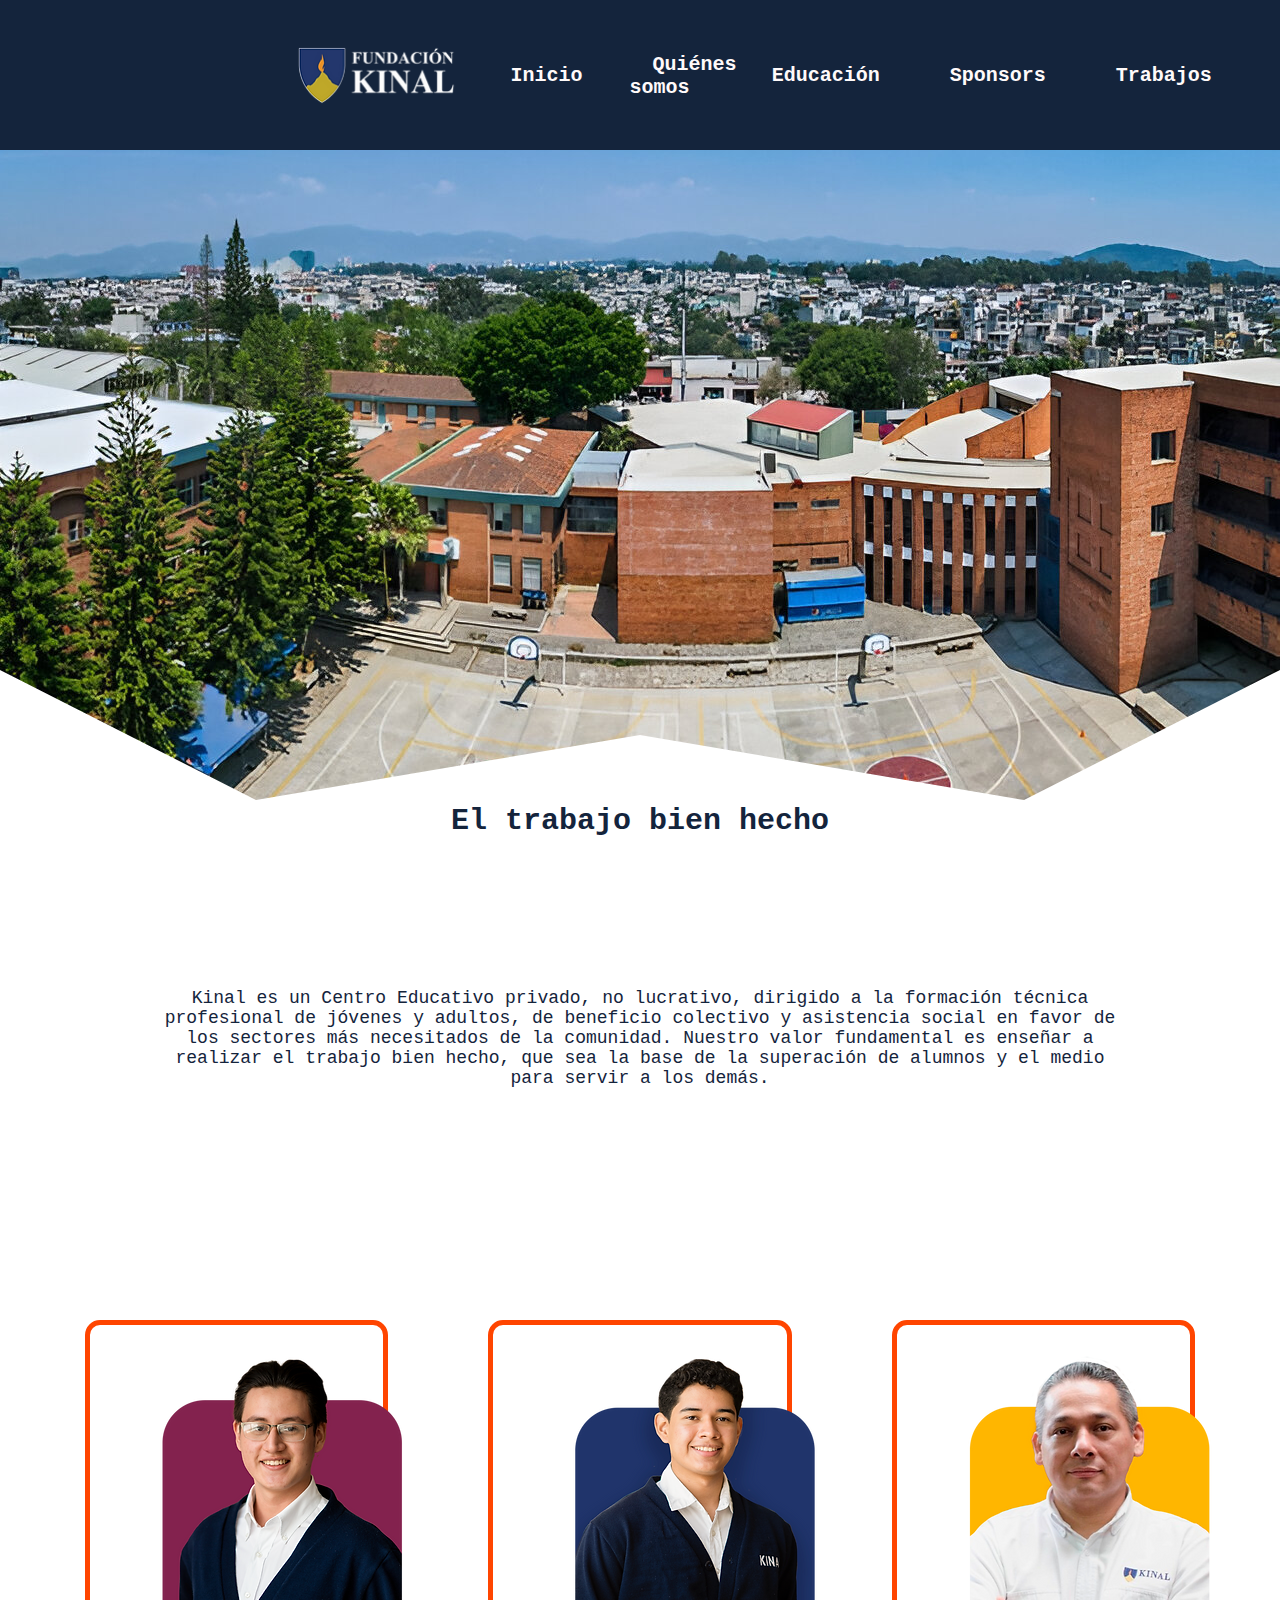
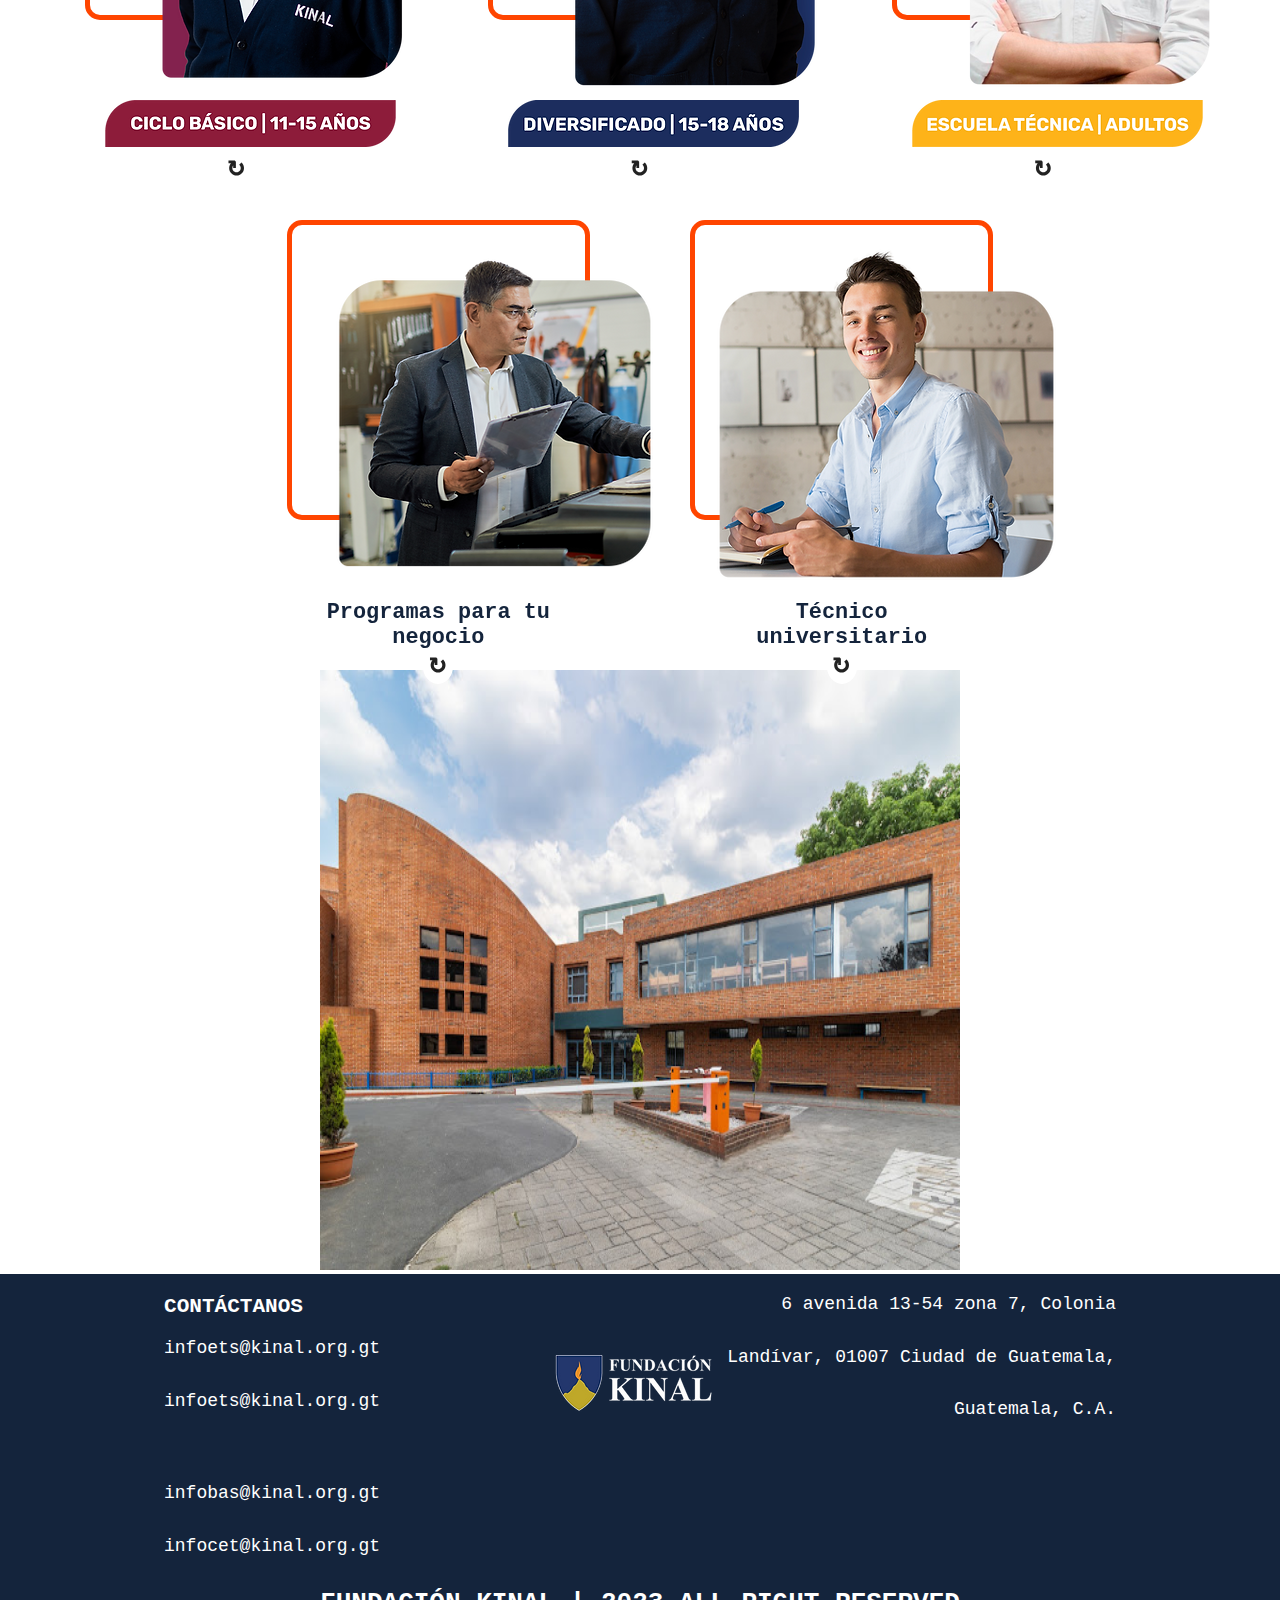
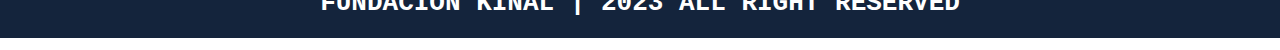
<file: assets/pages/kinal.html>
<!DOCTYPE html>
<html lang="en">

<head>
    <meta charset="UTF-8">
    <meta name="viewport" content="width=device-width, initial-scale=1.0">
    <link rel="stylesheet" href="/assets/styles/kinal.css">
    <title>Kinal</title>
</head>

<body>
    <section class="header">
        <div class="container">
            <header>
                <div class="containerheader">
                    <nav>
                        <ul>
                            <a href="/index.html"><img src="/assets/resource/img/logo.png" alt=""></a>
                            <li><a href="#">Inicio</a></li>
                            <li><a href="#">Quiénes somos</a></li>
                            <li><a href="#">Educación</a></li>
                            <li><a href="#">Sponsors</a></li>
                            <li><a href="#">Trabajos</a></li>
                            <li><a href="#">Blog</a></li>
                            <li><a href=""><img src="/assets/resource/img/bancoBI.png" alt=""></a></li>
                        </ul>
                    </nav>
                </div>
            </header>
        </div>
    </section>

    <section class="sectionA">
        <img src="/assets/resource/img/fixKinal.jpeg">
    </section>

    <section class="sectionB">
        <h3 style="text-align: center; font-size: 30px; color: #14243c;">El trabajo bien hecho</h3>
        <p style="text-align: center; font-size: 18px; padding: 150px; color: #14243c;" >Kinal es un Centro Educativo privado, no lucrativo, dirigido a la formación técnica profesional de jóvenes y adultos, de beneficio colectivo y asistencia social en favor de los sectores más necesitados de la comunidad. Nuestro valor fundamental es enseñar a realizar el trabajo bien hecho, que sea la base de la superación de alumnos y el medio para servir a los demás.</p>
        <div class="boxesContainer">
            <div style="margin-bottom: 150px;" class="cardBox">
                <div class="card">
                    <div class="front">
                        <img src="/assets/resource/img/basicos.png" alt="">
                        <img src="/assets/resource/img/basicosTitulo.png" alt="">
                        <strong>&#x21bb;</strong>
                    </div>
                    <div class="back">
                        <p>Kinal ofrece su programa de Educación General Básica para todos aquellos jóvenes que buscan
                            una orientación técnica y excelencia académica.</p>
                        <a href="#">Descubre más</a>
                    </div>
                </div>
            </div>

            <div style="margin-bottom: 150px;"  class="cardBox">
                <div class="card">
                    <div class="front">
                        <img src="/assets/resource/img/diversificaod.png" alt="">
                        <img src="/assets/resource/img/diversificadoTitulo.png" alt="">
                        <strong>&#x21bb;</strong>
                    </div>
                    <div class="back">
                        <p>Durante 3 años se prepara al joven de forma técnica y académica, el egresado estará listo
                            trabajar en el ramo técnico de la especialidad que eligió estudiar; el título obtenido le
                            permitirá ingresar a la universidad.</p>
                        <a href="#">Descubre más</a>
                    </div>
                </div>
            </div>

            <div style="margin-bottom: 150px;"  class="cardBox">
                <div class="card">
                    <div class="front">
                        <img src="/assets/resource/img/escuelaSabado.png" alt="">
                        <img src="/assets/resource/img/escuelaTitulo.png" alt="">
                        <strong>&#x21bb;</strong>
                    </div>
                    <div class="back">
                        <p>Contamos con más de 30 especialidades técnicas y tecnológicas que pueden favorecer tu
                            crecimiento y/o tu inserción laboral.</p>
                        <a href="#">Descubre más</a>
                    </div>
                </div>
            </div>
        </div>
    </section>

    <section class="sectionC">
        <div class="boxesContainer">
            <div style="margin-bottom: 150px;"  class="cardBox">
                <div class="card">
                    <div class="front">
                        <img src="/assets/resource/img/asocia.png" alt="">
                        <h3>Programas para tu negocio</h3>
                        <strong>&#x21bb;</strong>
                    </div>
                    <div class="back">
                        <p>Kinal ofrece su programa de Educación General Básica para todos aquellos jóvenes que buscan
                            una orientación técnica y excelencia académica.</p>
                        <a href="#">Descubre más</a>
                    </div>
                </div>
            </div>

            <div style="margin-bottom: 150px;"  class="cardBox">
                <div class="card">
                    <div class="front">
                        <img src="/assets/resource/img/universitario.png" alt="">
                        <h3>Técnico universitario</h3>
                        <strong>&#x21bb;</strong>
                    </div>
                    <div class="back">
                        <p>Durante 3 años se prepara al joven de forma técnica y académica, el egresado estará listo
                            trabajar en el ramo técnico de la especialidad que eligió estudiar; el título obtenido le
                            permitirá ingresar a la universidad.</p>
                        <a href="#">Descubre más</a>
                    </div>
                </div>
            </div>
            </div>    
    </section>
    <section style="text-align: center;" class="sectionD">
        <img style="margin: auto;" src="/assets/resource/img/kinall.jpg" width="50%" height="600" alt="">
    </section>

    <footer>
        <img class="footer-image" src="/assets/resource/img/logo.png">
        <div class="column-container">
            <div class="column">
                <h3>CONTÁCTANOS</h3>
                <br>
                <p>infoets@kinal.org.gt</p>
                <p>infoets@kinal.org.gt</p>
                <br><br>
                <p>infobas@kinal.org.gt</p>
                <p>infocet@kinal.org.gt</p>
            </div>
            <div class="column">
                <p style="text-align: right;">6 avenida 13-54 zona 7, Colonia</p>
                <p style="text-align: right;">Landívar, 01007 Ciudad de Guatemala,</p>
                <p style="text-align: right;">Guatemala, C.A.</p>
            </div>
        </div>
        <h1 style="text-align: center; text-decoration: none;">FUNDACIÓN KINAL | 2023 ALL RIGHT RESERVED </h1>
    </footer>
</body>
</html>
</file>
<file: assets/styles/kinal.css>
* {
    margin: 0;
    padding: 0;
    box-sizing: border-box;
    font-family: monospace;
}

.header {

    align-items: center;
    text-align: center;
}

.container header{
    width: 100%;
    height: 150px;
    background-color: #14243c;
    margin: auto;
}

.container header .containerheader {
    max-width: 1500;
    height: 80;
    display: flex;
    justify-content: space-between;
    align-items: center;
    align-content: center;
    margin: auto;   
    padding: 30px 30px;
}

.container header .containerheader img {
    width: 170px;
    height: 70;
}

.container header .containerheader nav ul {
    list-style: none;
    display: flex;
    align-items: center;
    margin: 0 260px;
}

.container header .containerheader nav ul li a {
    text-decoration: none;
    color: snow;
    margin: 0 25px;
    font-size: 20px;
    font-weight: bold;
    cursor: pointer;
}

.container header .containerheader nav ul li a:hover {
    color: orangered;
}

.sectionA img {
    width: 100%;
    height: 650px;
    clip-path: polygon(20% 0%, 0 0, 0 49%, 0% 80%, 20% 100%, 50% 90%, 80% 100%, 100% 80%, 100% 49%, 100% 0, 80% 0%, 50% 0);
    background-size: cover;
    object-fit: cover;
}

.boxesContainer {
    margin: 0px;
    padding: 0;
    display: flex;
    justify-content: center;
}

.cardBox {
    float: left;
    font-size: 1.2em;
    margin: 50px;
    perspective: 800px;
    transition: all 0.3s ease 0s;
    width: 23.7%;
}

.cardBox:hover .card {
    transform: rotateY(180deg);
}

.card {
    border: 5px solid orangered;
    border-radius: 15px;
    cursor: default;
    height: 300px;
    transform-style: preserve-3d;
    transition: transform 0.4s ease 0s;
    width: 100%;
}

.front, .back {
    backface-visibility: hidden;
    box-sizing: border-box;
    color: #14243c;
    display: block;
    font-size: 1.2em;
    height: 100%;
    padding: 0.8em;
    position: absolute;
    text-align: center;
    width: 100%;
}

.back {
    transform: rotateY( 180deg);
}

p {
    margin-bottom: 1.8em;
}
   
strong {
    background: #fff;
    border-radius: 100%;
    color: #222;
    font-size: 1.5em;
    line-height: 30px;
    padding: 0 7px 4px 6px;
}
   
a {
    padding: 0.3em 0.5em;
    color: #14243c;
    text-decoration: none;
    border-radius: 30px;
    font-size: 1.2em;
    transition: all 0.2s ease 0s;
}
   
.sectionB a:hover {
    background: grey;
    color: #fff;
    text-shadow: 0 0 1px #333;
}

.sectionC a:hover {
    background: grey;
    color: #fff;
    text-shadow: 0 0 1px #333;
}

.sectionD img {
    background-position: center;
    background-attachment: fixed;
}

footer {
    background-color: #14243c;
    color: white;
    text-align: center;
    padding: 20px;
    display: flex;
    flex-direction: column;
    align-items: center;
}

.footer-image {
    max-width: 100%;
    position: absolute;
    top: 2950px;
}

.column-container {
    display: flex;
    justify-content: space-between;
    width: 80%;
    max-width: 1200px;
}

.column {
    flex: 1;
    text-align: left;
    font-size: 18px;
    padding: 0 20px;
}
</file>
